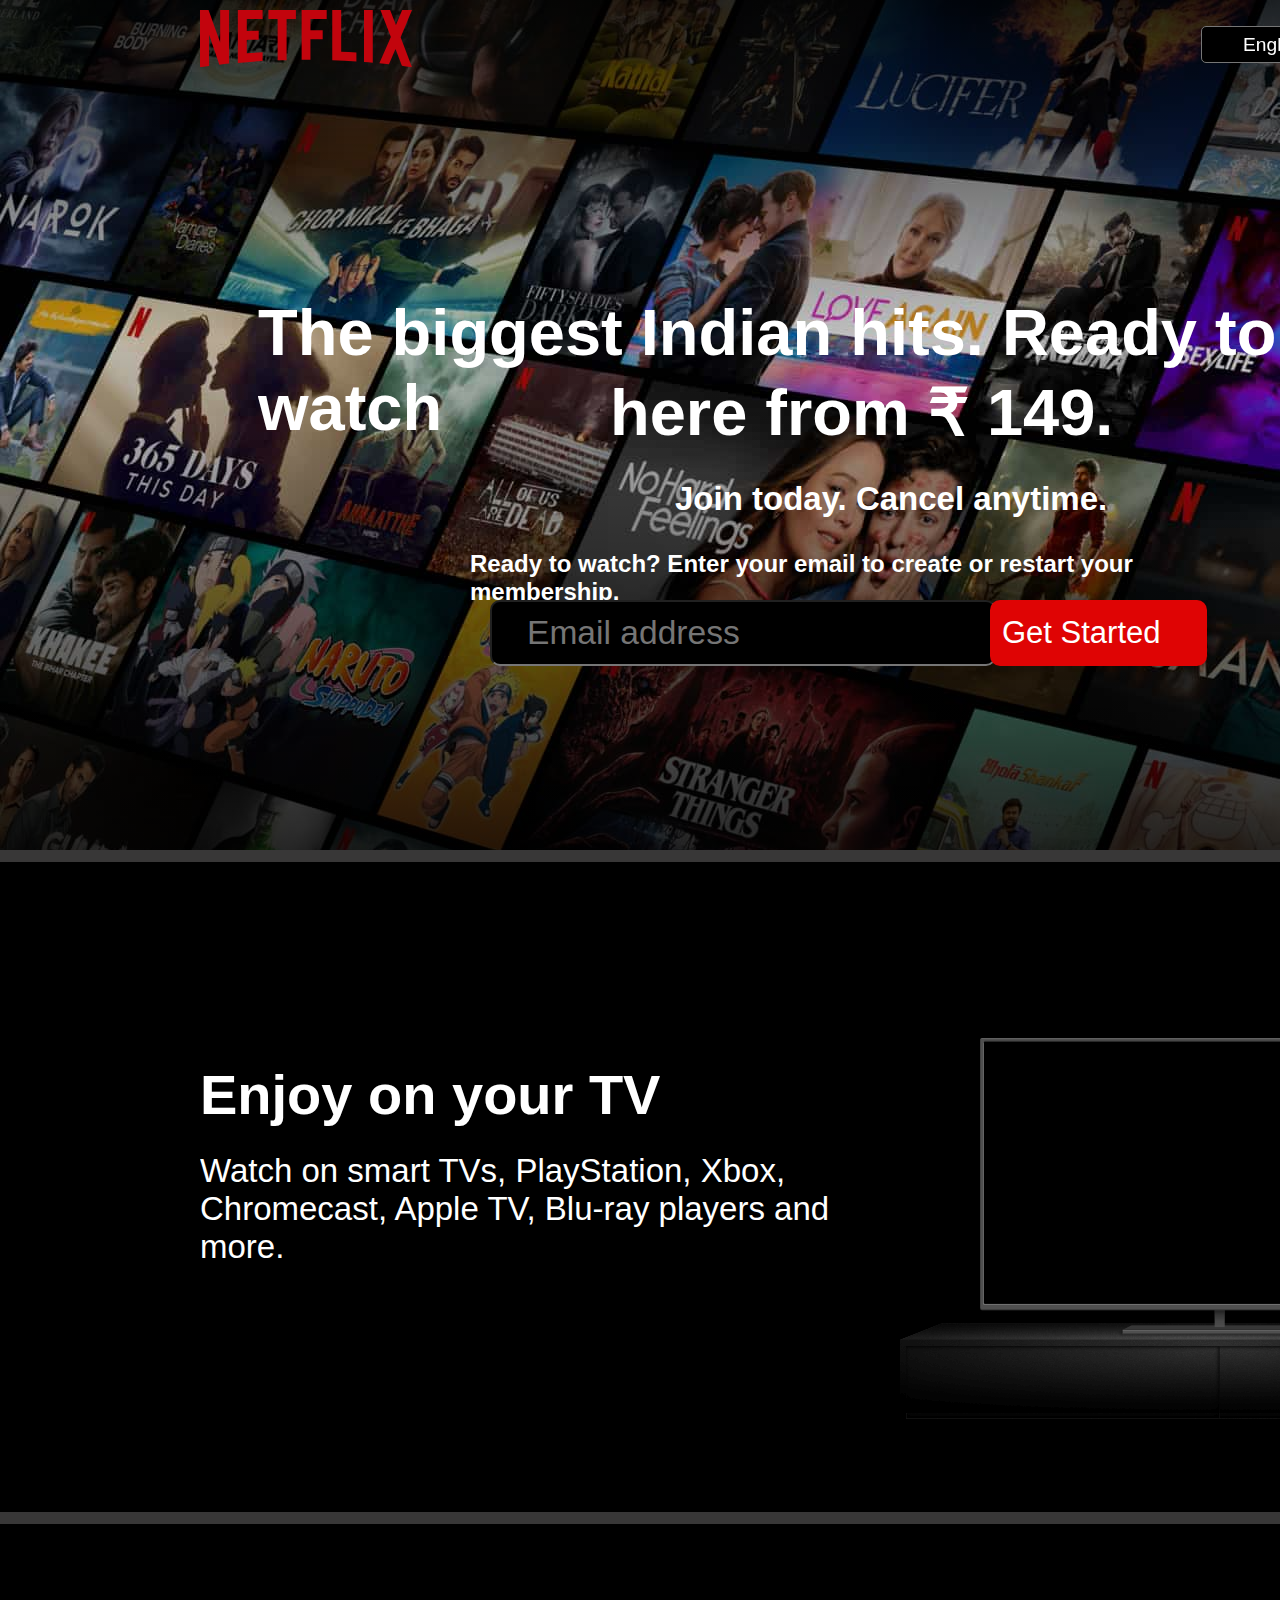
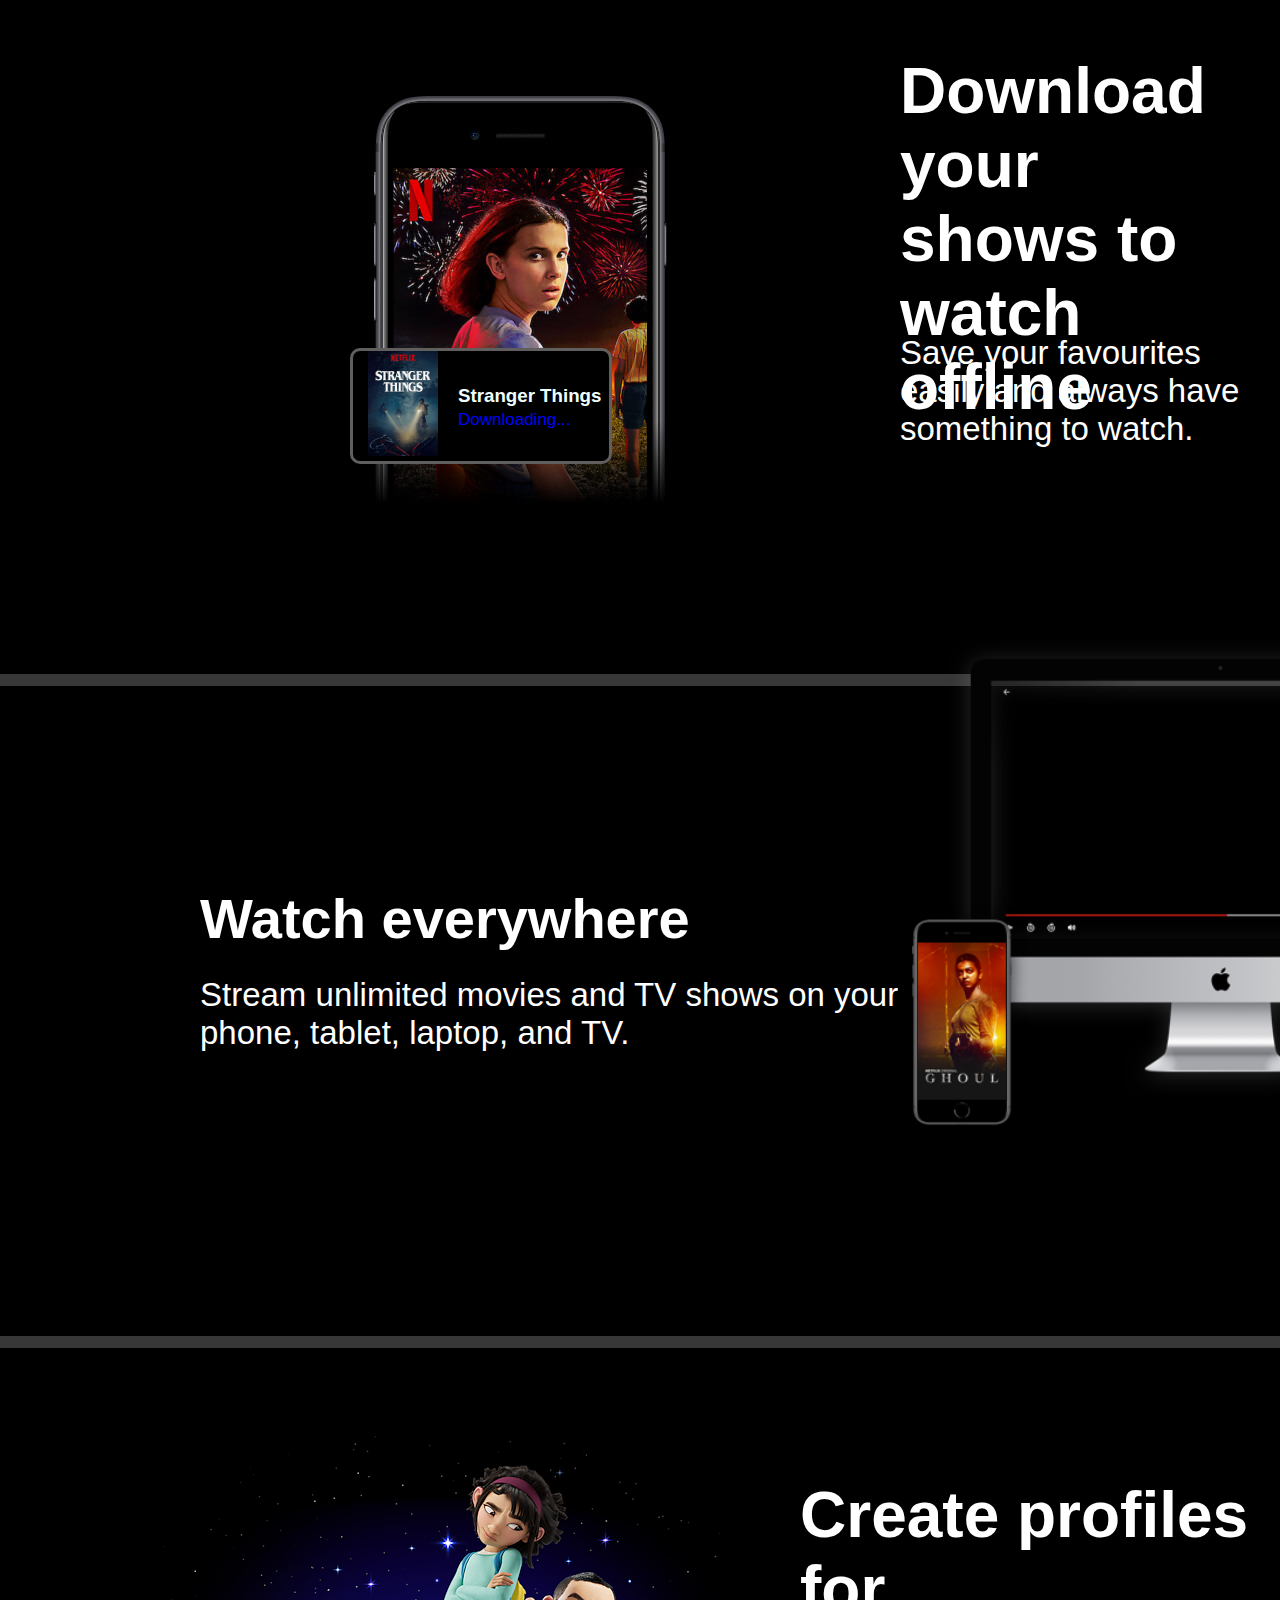
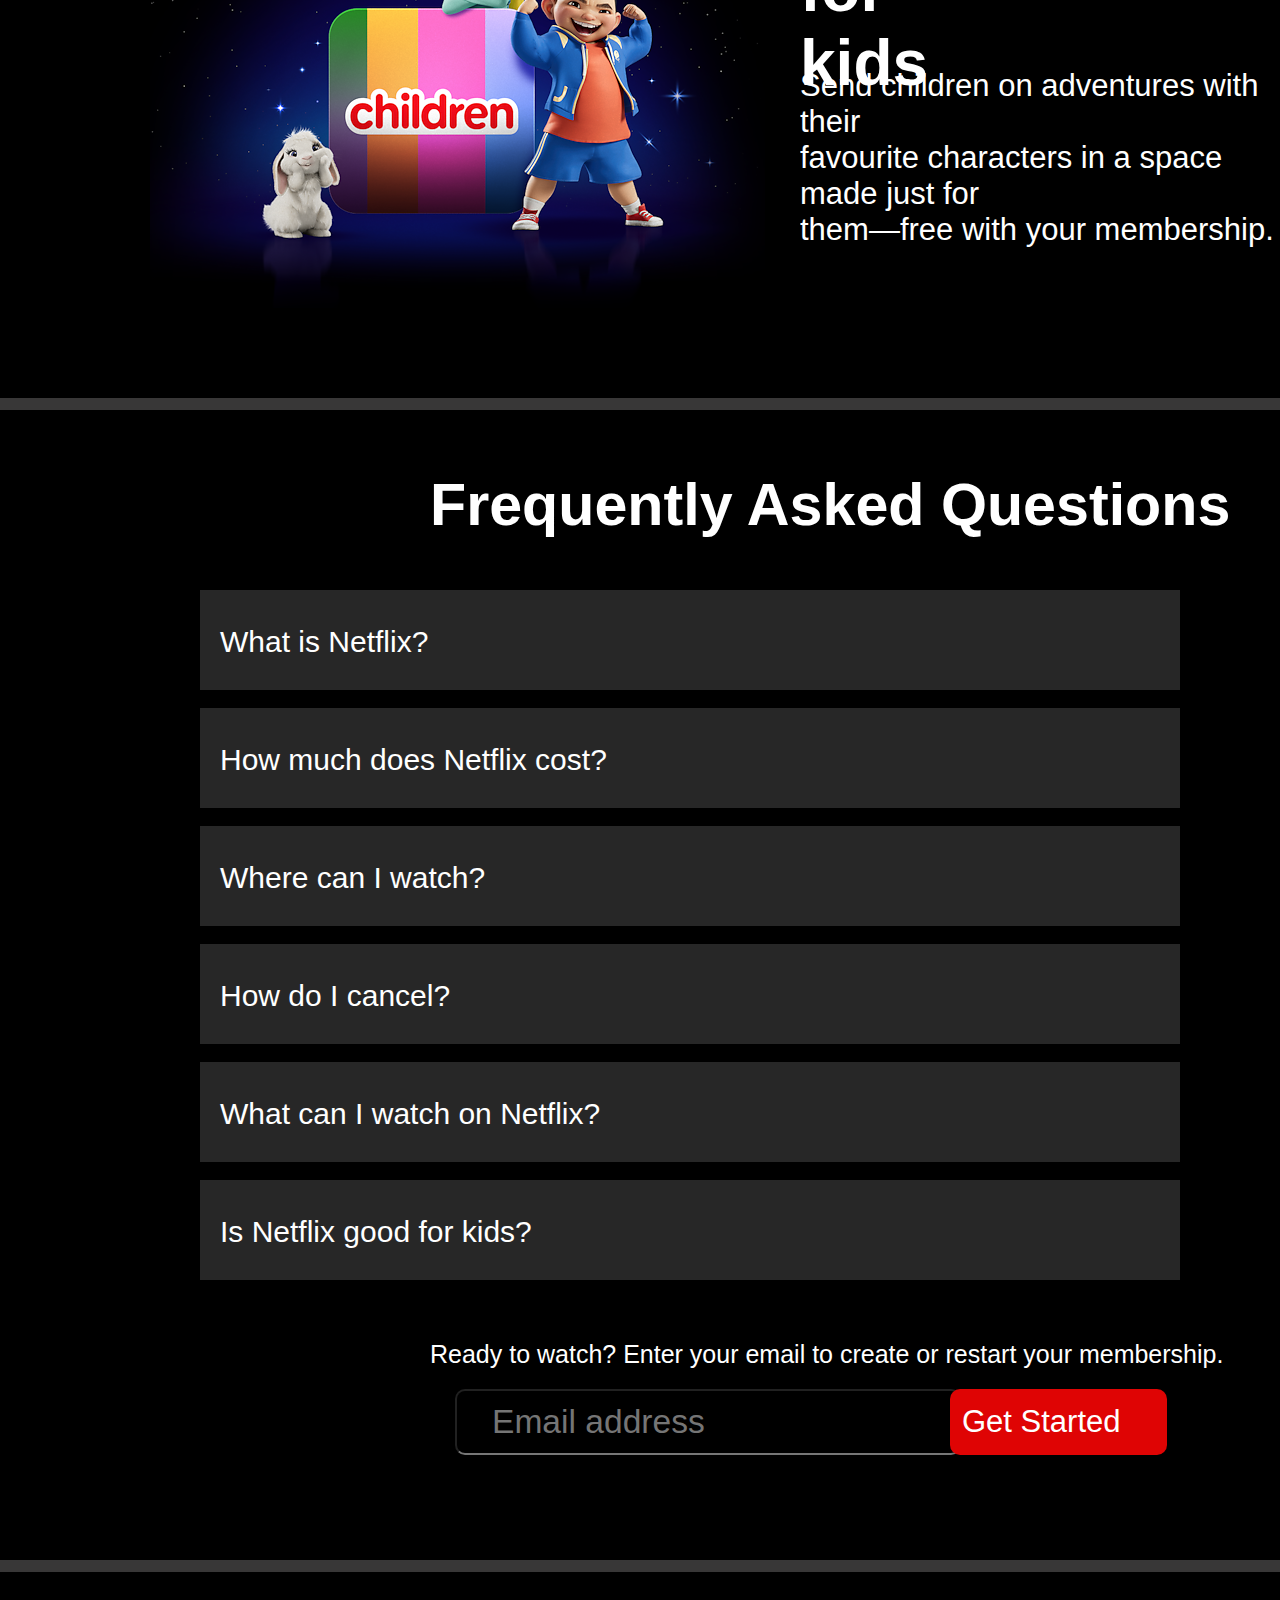
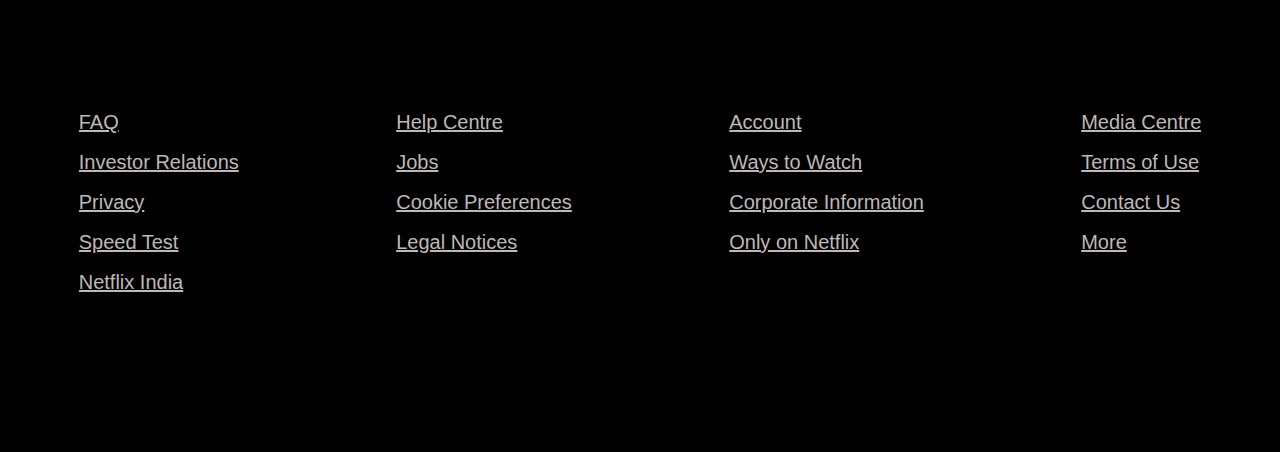
<file: Netflix.html>
<!DOCTYPE html>
<html lang="en">
  <head>
    <meta charset="UTF-8" />
    <meta name="viewport" content="width=device-width, initial-scale=1.0" />
    <title>Netflix India – Watch TV Shows Online, Watch Movies Online</title>
    <link rel="stylesheet" href="./Netflix.css" />
    <link
      rel="shortcut icon"
      href="https://assets.nflxext.com/us/ffe/siteui/common/icons/nficon2023.ico"
    />
    <link
      rel="stylesheet"
      href="https://cdnjs.cloudflare.com/ajax/libs/font-awesome/6.4.2/css/all.min.css"
      integrity="sha512-z3gLpd7yknf1YoNbCzqRKc4qyor8gaKU1qmn+CShxbuBusANI9QpRohGBreCFkKxLhei6S9CQXFEbbKuqLg0DA=="
      crossorigin="anonymous"
      referrerpolicy="no-referrer"
    />
  </head>
  <body>
    <nav>
      <div class="navbar">
        <div class="logo">
          <svg
            viewBox="0 0 111 30"
            version="1.1"
            xmlns="http://www.w3.org/2000/svg"
            xmlns:xlink="http://www.w3.org/1999/xlink"
            aria-hidden="true"
            role="img"
            class="default-ltr-cache-1d568uk ev1dnif1"
          >
            <g>
              <path
                d="M105.06233,14.2806261 L110.999156,30 C109.249227,29.7497422 107.500234,29.4366857 105.718437,29.1554972 L102.374168,20.4686475 L98.9371075,28.4375293 C97.2499766,28.1563408 95.5928391,28.061674 93.9057081,27.8432843 L99.9372012,14.0931671 L94.4680851,-5.68434189e-14 L99.5313525,-5.68434189e-14 L102.593495,7.87421502 L105.874965,-5.68434189e-14 L110.999156,-5.68434189e-14 L105.06233,14.2806261 Z M90.4686475,-5.68434189e-14 L85.8749649,-5.68434189e-14 L85.8749649,27.2499766 C87.3746368,27.3437061 88.9371075,27.4055675 90.4686475,27.5930265 L90.4686475,-5.68434189e-14 Z M81.9055207,26.93692 C77.7186241,26.6557316 73.5307901,26.4064111 69.250164,26.3117443 L69.250164,-5.68434189e-14 L73.9366389,-5.68434189e-14 L73.9366389,21.8745899 C76.6248008,21.9373887 79.3120255,22.1557784 81.9055207,22.2804387 L81.9055207,26.93692 Z M64.2496954,10.6561065 L64.2496954,15.3435186 L57.8442216,15.3435186 L57.8442216,25.9996251 L53.2186709,25.9996251 L53.2186709,-5.68434189e-14 L66.3436123,-5.68434189e-14 L66.3436123,4.68741213 L57.8442216,4.68741213 L57.8442216,10.6561065 L64.2496954,10.6561065 Z M45.3435186,4.68741213 L45.3435186,26.2498828 C43.7810479,26.2498828 42.1876465,26.2498828 40.6561065,26.3117443 L40.6561065,4.68741213 L35.8121661,4.68741213 L35.8121661,-5.68434189e-14 L50.2183897,-5.68434189e-14 L50.2183897,4.68741213 L45.3435186,4.68741213 Z M30.749836,15.5928391 C28.687787,15.5928391 26.2498828,15.5928391 24.4999531,15.6875059 L24.4999531,22.6562939 C27.2499766,22.4678976 30,22.2495079 32.7809542,22.1557784 L32.7809542,26.6557316 L19.812541,27.6876933 L19.812541,-5.68434189e-14 L32.7809542,-5.68434189e-14 L32.7809542,4.68741213 L24.4999531,4.68741213 L24.4999531,10.9991564 C26.3126816,10.9991564 29.0936358,10.9054269 30.749836,10.9054269 L30.749836,15.5928391 Z M4.78114163,12.9684132 L4.78114163,29.3429562 C3.09401069,29.5313525 1.59340144,29.7497422 0,30 L0,-5.68434189e-14 L4.4690224,-5.68434189e-14 L10.562377,17.0315868 L10.562377,-5.68434189e-14 L15.2497891,-5.68434189e-14 L15.2497891,28.061674 C13.5935889,28.3437998 11.906458,28.4375293 10.1246602,28.6868498 L4.78114163,12.9684132 Z"
              ></path>
            </g>
          </svg>
        </div>

        <div class="lan">
          <select name="" id="">
            <option selected="" lang="en" label="English" value="en-IN">
              English
            </option>
            <option lang="hi" label="हिन्दी" value="hi-IN">हिन्दी</option>
          </select>
        </div>

        <div class="sign">
          <button>Sign In</button>
        </div>
      </div>
    </nav>

    <div class="para">
      <span>The biggest Indian hits. Ready to watch </span>
    </div>

    <div class="para2">
      <span> here from ₹ 149.</span>
    </div>

    <div class="para3">
      <span>Join today. Cancel anytime.</span>
    </div>

    <div class="para4">
      <span
        >Ready to watch? Enter your email to create or restart your
        membership.</span
      >
    </div>

    <div class="mail">
      <input type="email" name="email" id="email" placeholder="Email address" />
    </div>

    <div class="start">
      <button id="demo">
        Get Started &nbsp;&nbsp;&nbsp;
        <i class="fa-solid fa-angle-right" style="color: #fafafc"></i>
      </button>
    </div>

    <div class="section2">
      <h1>Enjoy on your TV</h1>
      <p>
        Watch on smart TVs, PlayStation, Xbox, <br>
         Chromecast, Apple TV, Blu-ray
        players and <br>more.
      </p>
   
       <div class="anime2">
       <video id="vdo" autoplay playsinline  muted loop>
        <source src="https://assets.nflxext.com/ffe/siteui/acquisition/ourStory/fuji/desktop/video-tv-in-0819.m4v" type="video/mp4">
       </video>
      </div>
      <div class="anime">
        <img src="./image/tv.png" alt="">
        </div>

    </div>

    <div class="section3">
       <h1>Download your <br>
         shows to watch <br>
        offline</h1>
        <p>Save your favourites easily and always have <br>
        something to watch.</p>
         
         <div class="anime3">
          <img src="./image/mobile-0819.jpg" alt="">
        </div>
        <div class="section7">
        <div class="anime4">
         <img src="./image/boxshot.png" alt="" >
        </div>
        <div class="anime5" style="color: azure;">
          <!-- <h5>Stranger Things</h5>
          <p>Downloading...</p> -->
          <h3>Stranger Things</h3>
          <h4>Downloading...</h4>
        </div>
        <div class="anime6">
          <img src="./image/download-icon.gif" alt="">
        </div>
        </div>
    </div>

    <div class="section4">
       <h1>Watch everywhere</h1>
       <p>Stream unlimited movies and TV shows on your <br>
        phone, tablet, laptop, and TV.</p>

        <div class="anime7">
         <video autoplay playsinline  muted loop >
          <source src="https://assets.nflxext.com/ffe/siteui/acquisition/ourStory/fuji/desktop/video-devices-in.m4v" type="video/mp4">
         </video>
        </div>
        <div class="anime8">
          <img src="./image/device-pile-in.png" alt="">
        </div>
    </div>

    <div class="section5">
      <h1>Create profiles for <br> kids</h1>
      <p>Send children on adventures with their <br>
         favourite characters in a space made just for <br>
         them—free with your membership.</p>
         <img src="./image/children.png" alt="">
    </div>

    <div class="section6">
      <div class="sub-section6">
      <h1>Frequently Asked Questions</h1>
      <p>What is Netflix? &nbsp;&nbsp;&nbsp;&nbsp;&nbsp;&nbsp;&nbsp;&nbsp;&nbsp;&nbsp;&nbsp;&nbsp;&nbsp;&nbsp;&nbsp;&nbsp;&nbsp;&nbsp;&nbsp;&nbsp;&nbsp;&nbsp;&nbsp;&nbsp; <i class="fa-solid fa-plus" style="color: #f0f2f4;"></i></p> <br>
      <p>How much does Netflix cost?  &nbsp;&nbsp;&nbsp;<i class="fa-solid fa-plus" style="color: #f0f2f4;"></i></p> <br>
      <p>Where can I watch?  &nbsp;&nbsp;&nbsp;&nbsp;&nbsp;&nbsp;&nbsp;&nbsp;&nbsp;&nbsp;&nbsp;&nbsp;&nbsp;&nbsp;&nbsp;&nbsp;&nbsp;&nbsp; <i class="fa-solid fa-plus" style="color: #f0f2f4;"></i></p> <br>
      <p>How do I cancel?  &nbsp;&nbsp;&nbsp;&nbsp;&nbsp;&nbsp;&nbsp;&nbsp;&nbsp;&nbsp;&nbsp;&nbsp;&nbsp;&nbsp;&nbsp;&nbsp;&nbsp;&nbsp;&nbsp;&nbsp;&nbsp;&nbsp; <i class="fa-solid fa-plus" style="color: #f0f2f4;"></i></p> <br>
      <p>What can I watch on Netflix?  &nbsp;&nbsp;&nbsp;&nbsp; <i class="fa-solid fa-plus" style="color: #f0f2f4;"></i></p> <br> 
      <p>Is Netflix good for kids?  &nbsp;&nbsp;&nbsp;&nbsp;&nbsp;&nbsp;&nbsp;&nbsp;&nbsp;&nbsp;&nbsp;&nbsp;<i class="fa-solid fa-plus" style="color: #f0f2f4;"></i></p>
    </div>

    <h4>Ready to watch? Enter your email to create or restart your membership.</h4>
    <div class="mail2">
      <input type="email" name="email" id="email" placeholder="Email address" />
    </div>

    <div class="start2">
      <button id="demo1">
        Get Started &nbsp;&nbsp;&nbsp;
        <i class="fa-solid fa-angle-right" style="color: #fafafc"></i>
      </button>
    </div>
    </div>

    <div class="footer">
    
      <div class="list">
          <p><a href="">FAQ</a></p>
          <p><a href="">Investor Relations</a></p>
          <p><a href="">Privacy</a></p>
          <p><a href="">Speed Test</a></p>
          <p><a href="">Netflix India</a></p>

      </div>

      <div class="list">
          <p><a href="">Help Centre  </a>          </p>
          <p><a href="">Jobs    </a>        </p>
          <p><a href="">Cookie Preferences</a>            </p>
          <p><a href="">Legal Notices </a>           </p>
      </div>

      <div class="list">
          <p><a href="">Account </a></p>
          <p><a href="">Ways to Watch</a></p>
          <p><a href="">Corporate Information</a></p>
          <p><a href="">Only on Netflix</a></p>
      </div>

      <div class="list">
          <p><a href="">Media Centre</a></p>
          <p><a href="">Terms of Use</a></p>
          <p><a href="">Contact Us</a></p>
          <p><a href="">More</a></p>
      </div>
  </div>



  </body>
</html>
</file>
<file: Netflix.css>
*{
    margin: 0%;
    padding: 0%;
    overflow-x: hidden;
    font-family: Netflix Sans,Helvetica Neue,Segoe UI,Roboto,Ubuntu,sans-serif;

}

nav{ 
    background-image: linear-gradient(to top, rgba(0, 0, 0, 0.8) 0, rgba(0, 0, 0, 0) 60%, rgba(0, 0, 0, 0.8) 100%),url(./image/bg_image.jpg)   ;
   
    height: 850px;
    width: 100%;
}

.logo{
    /* border: 2px solid white; */
    position: absolute;
    margin-top: 50px;
    margin-left: 200px;
}

.lan{
    position: absolute;
    margin-left: 1165px;
    margin-top: 20px;
      
}
select{
    padding: 6px 37px;
    font-size: larger;
    background-color: black;
    color: white;
    border-radius: 5px;
    font-weight: 500;
    border: 2px solid dotted rgb(126, 123, 123);
}



.logo{
    width: 13.25rem;
    height: 10.5rem;
    color: rgb(194, 4, 13);
    fill: currentColor;
    display: block;
    margin-top: 10px;
   
}
.lan{
    width: 100%;
    color: inherit;
    -webkit-filter: opacity( 100% );
    filter: opacity( 100% );
    padding-right: 0.75rem;
    padding-left: 2.25rem;
    padding-bottom: 0.375rem;
    padding-top: 0.375rem;
}

.sign{
    position: absolute;
    padding: 8px 20px;
    font-size: larger;
    background-color: rgb(233, 4, 4);
   
    /* border: 2px solid dotted rgb(126, 123, 123); */
    margin-left: 1390px;
    margin-top: 26px;
    border-radius: 5px;

}
button{
    font-size: large;
    color:white;
    font-weight: 600;
    border:none;
    /* border: 2px solid rgb(202, 7, 7); */
    background-color:  rgb(233, 4, 4);
   
}

.para{
    position: absolute;
    margin-top: -555px;
    margin-left: 258px;
    font-size: 65px;
    font-weight: 900;
    color: white;
    font-family: 'Franklin Gothic Medium', 'Arial Narrow', Arial, sans-serif;

}
.para2{
    position: absolute;
    margin-top: -475px;
    margin-left: 610px;
    font-size: 65px;
    font-weight: 900;
    color: white;
    font-family: 'Franklin Gothic Medium', 'Arial Narrow', Arial, sans-serif;
 
}
.para3{
    position: absolute;
    margin-top: -370px;
    margin-left: 675px;
    font-size: 33px;
    color: white;
    font-family:'Courier New', Courier, monospace;
    font-weight: 600; 
}
.para4{
    position: absolute;
    margin-top: -300px;
    margin-left: 470px;
    font-size: 24px;
    font-weight: 100;
    color: white;
    font-family:'Lucida Sans', 'Lucida Sans Regular', 'Lucida Grande', 'Lucida Sans Unicode', Geneva, Verdana, sans-serif;
    font-weight: 600; 
}
.mail{
    position: absolute;
    margin-top: -250px;
    margin-left: 490px;
    font-size: 28px;
    color: white;
    font-family:'Lucida Sans', 'Lucida Sans Regular', 'Lucida Grande', 'Lucida Sans Unicode', Geneva, Verdana, sans-serif;
    font-weight: 600;
    
}
input{
    padding: 12px 35px;
    font-size: larger;
    background-color: black;
    color: white;
    font-weight: 500;
   
    border: 1px solid dotted rgb(126, 123, 123);
    border-radius: 10px;
}
.start{
    position: absolute;
    margin-left: 990px;
    margin-top: -250px;
   
}
#demo{
    padding: 15px 12px;
    font-size:31px;
    background-color: rgb(223, 4, 4);
    color: white;
    font-weight: 500;
    border: 2px solid dotted rgb(126, 123, 123); 
    border-radius: 10px;
}
.start i{
    font-size: 30px;
}
.section2{
    height: 650px;
    width:100%;
    border:12px solid rgb(56, 55, 55);
    border-left: none;
    border-right: none;
    background-color: black;
}
.section2 h1{
    color:white;
    font-size: 3.5rem;
    position: absolute;
    font-weight: 900;
    margin-top: 200px;
    margin-left: 200px;
}
.section2 p{
    color:white;
    position:absolute;
    font-size: 33px;
    margin-top:290px ;
    margin-left: 200px;
}
.anime img{
    position: absolute;
    padding-left: 900px;
    padding-top: 80px;
}
.anime2 #vdo{
     position: absolute;
     padding-left:970px ;
     padding-top: 176px;   
}
.section3{
    height: 750px;
    width:100%;
    border:12px solid rgb(56, 55, 55);
    border-left: none;
    border-right: none;
    border-top: none;
    background-color: black;
}
.section3 h1{
    color:white;
    font-size: 4rem;
    position: absolute;
    font-weight: 900;
    margin-top: 130px;
    margin-left: 900px;
}
.section3 p{
    color:white;
    position:absolute;
    font-size: 33px;
    margin-top:410px ;
    margin-left: 900px;
}
.anime3{
    padding-left: 200px;
    padding-top: 100px;
}
.section7{
    border: 3px solid rgb(97, 94, 94);
    border-radius: 10px;
    position: absolute;
    width:20% ;
    height: 110px;
    margin-top: -160px;
    margin-left: 350px;
    background-color: black;
}
.anime4 img{
   height: 105px;
   width: 70px;
   padding-left: 15px;

}
.anime5 h3{
 padding-left: 105px;
 position: absolute;
 margin-top: -75px;
}
.anime5 h4{
    padding-left: 105px;
    position: absolute;
    margin-top: -50px;
    color: blue;
    font-size: 17px;
    font-weight: 400;
   }
   .anime6 img{
     height: 65px;
     position: absolute;
     padding-left: 250px;
    margin-top: -85px;
   }

   .section4{
    height: 650px;
    width:100%;
    border:12px solid rgb(56, 55, 55);
    border-left: none;
    border-right: none;
    border-top: none;
    background-color: black;
   }
   .section4 h1{
    color:white;
    font-size: 3.5rem;
    position: absolute;
    font-weight: 900;
    margin-top: 200px;
    margin-left: 200px;
   }
   .section4 p{
    color:white;
    position:absolute;
    font-size: 33px;
    margin-top:290px ;
    margin-left: 200px;
}
.anime8 img{
    position: absolute;
    padding-left: 850px;
    margin-top: -320px;
    width: 750px;
}
.anime7 video{
    margin-left:980px ;
    margin-top: 100px;
}
.section5{
    height: 650px;
    width:100%;
    border:12px solid rgb(56, 55, 55);
    border-left: none;
    border-right: none;
    border-top: none;
    background-color: black;
}
.section5 h1{
    color:white;
    font-size: 4rem;
    position: absolute;
    font-weight: 900;
    margin-top: 130px;
    margin-left: 800px;
}
.section5 p{
    color:white;
    position:absolute;
    font-size: 31px;
    margin-top:320px ;
    margin-left: 800px;
}
.section5 img{
    margin-left: 150px;
    margin-top: 80px;
}
.section6{
    height: 1150px;
    width:100%;
    border:12px solid rgb(56, 55, 55);
    border-left: none;
    border-right: none;
    border-top: none;
    background-color: black;
}
.section6 h1{
    color:white;
    font-size: 3.7rem;
    position: absolute;
    font-weight: 900;
    margin-top: -120px;
    margin-left: 430px;
}

.section6 p{
    background-color: rgb(39, 39, 39);
    /* border: 2px solid; */
   height:70px;
   width:75%;
   margin-left: 200px;
   color:white;
   font-size: 30px;
   text-align: left;
   padding-top: 30px;
   padding-left: 20px;    
}
.sub-section6 {
    /* border:2px solid white; */
    margin-top: 180px; 
}
.sub-section6 i{
    margin-left: 800px;
    font-size:35px;
}
.section6 h4{
    color: white;
    font-size: 25px;
    font-weight: 400;
    margin-top: 60px;
    margin-left: 430px;
}

.mail2{
    position: absolute;
    margin-top: 20px;
    margin-left: 455px;
    font-size: 28px;
    color: white;
    font-family:'Lucida Sans', 'Lucida Sans Regular', 'Lucida Grande', 'Lucida Sans Unicode', Geneva, Verdana, sans-serif;
    font-weight: 600;
    
}
input{
    padding: 12px 35px;
    font-size: larger;
    background-color: black;
    color: white;
    font-weight: 500;
   
    border: 1px solid dotted rgb(126, 123, 123);
    border-radius: 10px;
}
.start2{
    position: absolute;
    margin-left: 950px;
    margin-top: 20px;
   
}
#demo1{
    padding: 15px 12px;
    font-size:31px;
    background-color: rgb(223, 4, 4);
    color: white;
    font-weight: 500;
    border: 2px solid dotted rgb(126, 123, 123); 
    border-radius: 10px;
}
.start2 i{
    font-size: 30px;
}
.footer{
    height: 350px;
    width:100%;
    border:12px solid rgb(56, 55, 55);
    border-left: none;
    border-right: none;
    border-top: none;
    border-bottom:none;
    background-color: black;
    display: flex;
    justify-content: center;
    justify-content: space-around;
    padding-top: 130px;   
}
.list a{
    color:rgb(190, 184, 184);
    line-height: 40px;
   font-size:20px;
}
</file>
